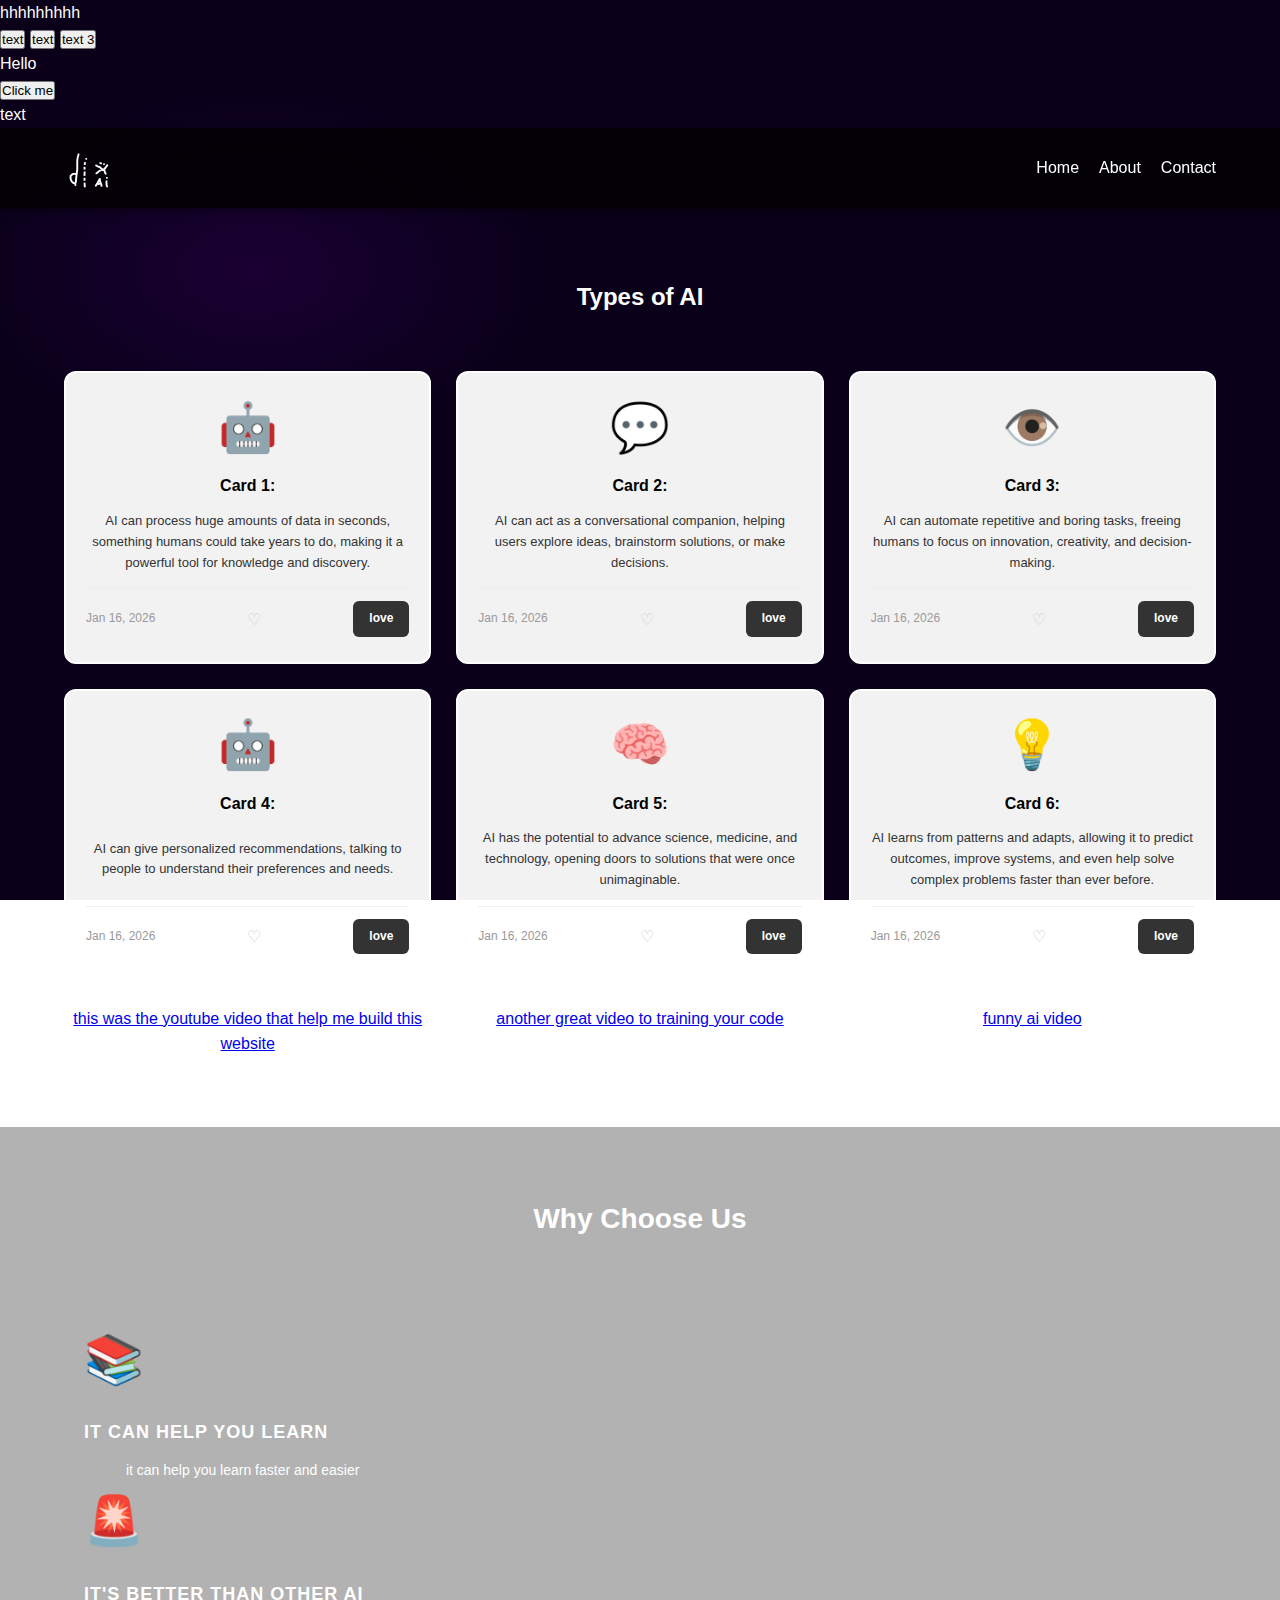
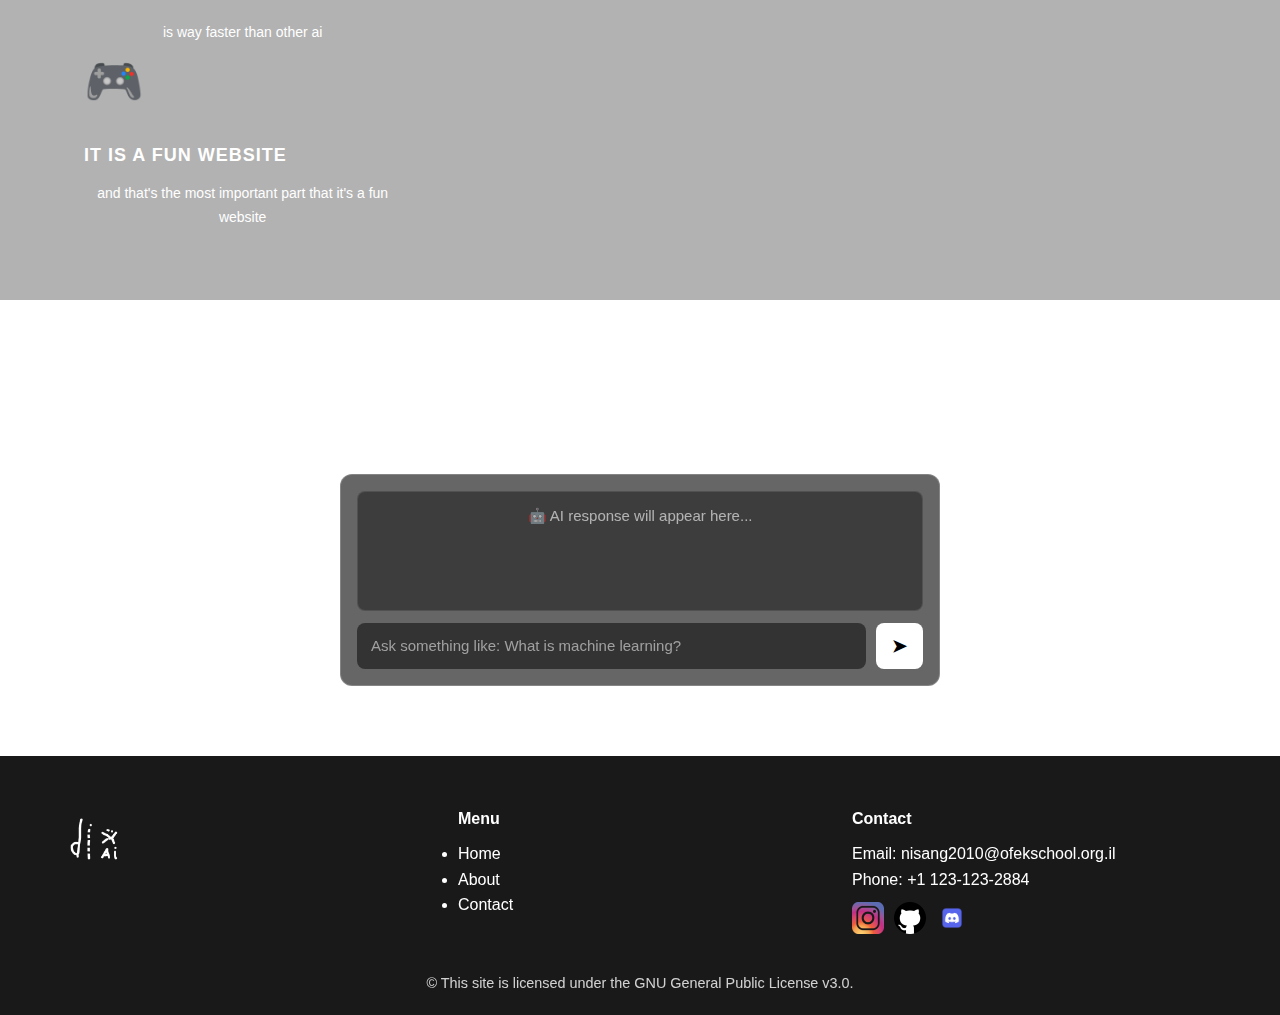
<file: index.html>
<!DOCTYPE html>
<html lang="en">
<head>
  <meta charset="UTF-8" />
  <meta name="viewport" content="width=device-width, initial-scale=1.0" />
  <title>Home</title>
  <link rel="stylesheet" href="css/style.css" />
</head>
<body>
  <p class="main">hhhhhhhhh</p>
  <button onclick="func()">text</button>
   <button onclick="func1()">text</button>
   <button onclick="func2()">text 3</button>
   <div id="toggle">Hello</div>
   <button onclick="func4()">Click me</button>
   <p id="myP" onmouseover="func5()" onmouseout="func6()"> text </p>
  <!-- Header -->
  <header class="header">
    <div class="container">
      <div class="header__wrap">
      <div class="logo">
        <img src="images/ai2.png" alt="Logo">
      </div>

      <nav class="header__menu">
        <ul>
          <li><a href="index.html">Home</a></li>
          <li><a href="about.html">About</a></li>
          <li><a href="contact.html">Contact</a></li>
        </ul>
      </nav>
      </div>
    </div>
  </header>

  <!-- Main -->
  <main>
  
    <section class="section ai-types">
      <div class="container">
        <h2>Types of AI</h2>
        <div class="ai-types-grid">

          <div class="ai-type-card">
            <div class="card-icon">🤖</div>
            <h3>Card 1:</h3>
            <p>AI can process huge amounts of data in seconds, something humans could take years to do, making it a powerful tool for knowledge and discovery.</p>
            <div class="card-footer">
              <span class="card-date">Jan 16, 2026</span>
              <a href="#" class="card-heart">♡</a>
              <a href="#" class="card-btn">love</a>
            </div>
          </div>

          <div class="ai-type-card">
            <div class="card-icon">💬</div>
            <h3>Card 2:</h3>
            <p>AI can act as a conversational companion, helping users explore ideas, brainstorm solutions, or make decisions.</p>
            <div class="card-footer">
              <span class="card-date">Jan 16, 2026</span>
              <a href="#" class="card-heart">♡</a>
              <a href="#" class="card-btn">love</a>
            </div>
          </div>

          <div class="ai-type-card">
            <div class="card-icon">👁️</div>
            <h3>Card 3:</h3>
            <p>AI can automate repetitive and boring tasks, freeing humans to focus on innovation, creativity, and decision-making.</p>
            <div class="card-footer">
              <span class="card-date">Jan 16, 2026</span>
              <a href="#" class="card-heart">♡</a>
              <a href="#" class="card-btn">love</a>
            </div>
          </div>

          <div class="ai-type-card">
            <div class="card-icon">🤖</div>
            <h3>Card 4:</h3>
            <p>AI can give personalized recommendations, talking to people to understand their preferences and needs.</p>
            <div class="card-footer">
              <span class="card-date">Jan 16, 2026</span>
              <a href="#" class="card-heart">♡</a>
              <a href="#" class="card-btn">love</a>
            </div>
          </div>

          <div class="ai-type-card">
            <div class="card-icon">🧠</div>
            <h3>Card 5:</h3>
            <p>AI has the potential to advance science, medicine, and technology, opening doors to solutions that were once unimaginable.</p>
            <div class="card-footer">
              <span class="card-date">Jan 16, 2026</span>
              <a href="#" class="card-heart">♡</a>
              <a href="#" class="card-btn">love</a>
            </div>
          </div>

          <div class="ai-type-card">
            <div class="card-icon">💡</div>
            <h3>Card 6:</h3>
            <p>AI learns from patterns and adapts, allowing it to predict outcomes, improve systems, and even help solve complex problems faster than ever before.</p>
            <div class="card-footer">
              <span class="card-date">Jan 16, 2026</span>
              <a href="#" class="card-heart">♡</a>
              <a href="#" class="card-btn">love</a>
            </div>
          </div>
              <a href="https://www.youtube.com/watch?v=G3e-cpL7ofc">this was the youtube video that help me build this website</a>
              <a href="https://www.youtube.com/watch?v=wxznTygnRfQ">another great video to training your code</a>
              <a href="https://www.youtube.com/shorts/GYZJsM7sOKU">funny ai video</a>
        </div>
      </div>
    </section>

    <section class="section features">
      <div class="container">
        <h2>Why Choose Us</h2>
        <div class="features-grid">
          <div class="feature-item">

          <div class="feature-item">
            <div class="feature-icon">📚</div>
            <h3>it can help you learn</h3>
            <p>it can help you learn faster and easier</p>
          </div>

          <div class="feature-item">
            <div class="feature-icon">🚨</div>
            <h3>it's better than other ai</h3>
            <p>is way faster than other ai</p>
          </div>
 
          <div class="feature-item">
            <div class="feature-icon">🎮</div>
            <h3>it is a fun website</h3>
            <p>and that's the most important part that it's a fun website</p>
          </div>

        </div>
      </div>
    </section>
     <section class="section">
  <div class="container">
    <h2>Ask AI Anything</h2>
    <p>Type a question about Artificial Intelligence below.</p>

    <!-- AI Chat Box -->
    <div class="ai-box">
      <div class="ai-output" id="aiOutput">
        <p class="ai-placeholder">🤖 AI response will appear here...</p>
      </div>

      <div class="ai-input">
        <input
          type="text"
          id="aiInput"
          placeholder="Ask something like: What is machine learning?"
        >
        <button onclick="askAI()">➤</button>
      </div>
    </div>

  </div>
</section>

  </main>

  <!-- Footer -->
  <footer class="footer">
    <div class="container footer__wrap">
      <div class="footer__wrap">
      <div class="footer__col">
        <img src="images/ai2.png" alt="Logo">
        <br>
      </div>
      </div>

      <div class="footer__col">
        <h4>Menu</h4>
        <nav>
          <ul>
            <li><a href="index.html">Home</a></li>
            <li><a href="about.html">About</a></li>
            <li><a href="contact.html">Contact</a></li>
          </ul>
        </nav>
      </div>

      <div class="footer__col">
        <h4>Contact</h4>
        <p>Email: nisang2010@ofekschool.org.il</p>
        <p>Phone: +1 123-123-2884</p>

        <div class="social">
          <a href="https://www.instagram.com/" target="_blank">
            <img src="images/instagram.png" alt="Instagram">
          </a>
          <a href="https://github.com/" target="_blank">
            <img src="images/github_logo_icon.webp" alt="github">
          </a>
              <a href="https://discord.com/" target="_blank">        
            <img src="images/dis.png" alt="discord">
          </a>
        </div>
      </div>

    </div>

    <p class="copyright">
      © This site is licensed under the GNU General Public License v3.0.
    </p>
  </footer>
<script src="main.js"></script>
</body>
</html>
</file>
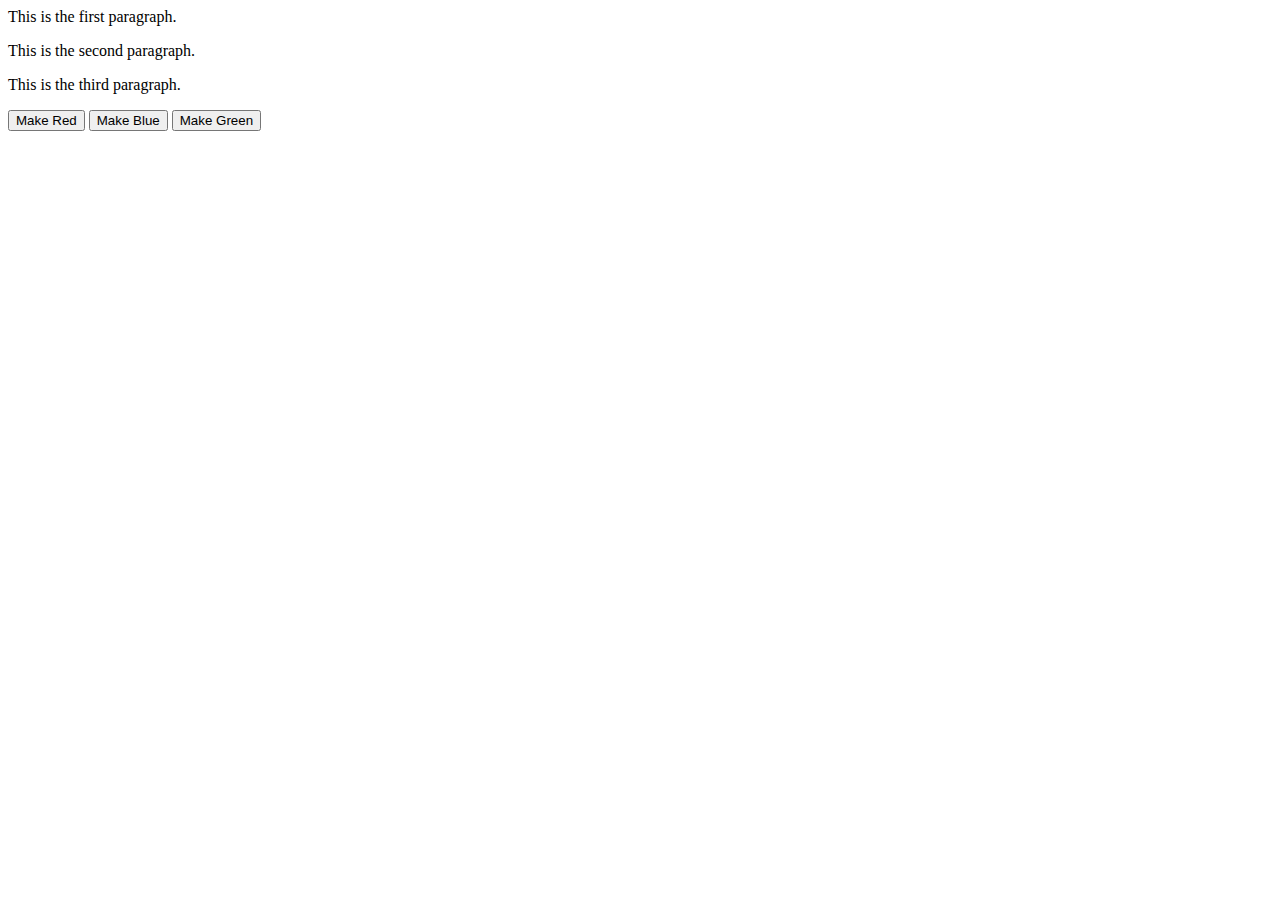
<file: index2.html>
<head>
    <title>className Example</title>
    <style>
        .red { color: red; }
        .blue { color: blue; }
        .green {color: green;}
    </style>
  </head>
  <body>
    <div id ="items">
      <p class="parag">This is the first paragraph.</p>
      <p class="parag">This is the second paragraph.</p>
      <p class="parag">This is the third paragraph.</p>
    </div>
    
    <button onClick="changeColor('red')">Make Red</button>
    <button onClick="changeColor('blue')">Make Blue</button>
    <button onClick="changeColor('green')">Make Green</button>

      <script>
          function changeColor(color) {
            console.log(color);

            let div = document.getElementById('items')
            div.className= color
          }
      </script>
  </body>
</file>
<file: css/style.css>
/* Reset */
* {
  margin: 0;
  padding: 0;
  box-sizing: border-box;
}

body {
  font-family: "Segoe UI", Arial, sans-serif;
  line-height: 1.6;
  background: radial-gradient(ellipse at 20% 30%, #1a0033 0%, #0a001a 20%), 
              radial-gradient(ellipse at 80% 70%, #0a1a2e 0%, #050a15 20%), 
              linear-gradient(135deg, #000000 0%, #0a0015 50%, #000000 100%);
  background-attachment: fixed;
  color: #ffffff;
}

.container {
  width: 90%;
  max-width: 1200px;
  margin: auto;
}

/* Header */
.header {
  background: rgba(0, 0, 0, 0.8);
  padding: 15px 0;
  box-shadow: 0 2px 8px rgba(0,0,0,0.5);
  backdrop-filter: blur(10px);
}

.header__wrap {
  display: flex;
  align-items: center;
  justify-content: space-between;
}

.logo {
  display: flex;
  align-items: center;
  gap: 10px;
  color: #ffffff;
  font-weight: bold;
}

.logo img {
  width: 50px;
}

.header__menu ul {
  list-style: none;
  display: flex;
  gap: 20px;
}

.header__menu a {
  color: #ffffff;
  text-decoration: none;
  font-weight: 500;
  transition: 0.3s;
}

.header__menu a:hover {
  color: #ffffff;
  opacity: 0.8;
}

/* Sections */
.section {
  padding: 70px 0;
  text-align: center;
}

.section h2 {
  margin-bottom: 15px;
  color: #ffffff;
}

.section p {
  max-width: 600px;
  margin: auto;
  color: #ffffff;
}

.section.alt {
  background: #eef5ef;
}

.ai-cards h2 {
  text-align: center;
  margin-bottom: 30px;
}

.cards {
  display: grid;
  grid-template-columns: repeat(auto-fit, minmax(220px, 1fr));
  gap: 20px;
}

.card {
  background: #0f172a;
  color: #e5e7eb;
  padding: 20px;
  border-radius: 14px;
  transition: transform 0.3s ease, box-shadow 0.3s ease;
}

.card h3 {
  margin-bottom: 10px;
  color: #22c55e;
}

.card p {
  font-size: 15px;
  line-height: 1.5;
}

.card:hover {
  transform: translateY(-6px);
  box-shadow: 0 10px 25px rgba(0, 0, 0, 0.4);
}

/* Footer */
.footer {
  background: rgba(0, 0, 0, 0.9);
  color: #ffffff;
  padding: 50px 0 20px;
  backdrop-filter: blur(10px);
}

.footer__wrap {
  display: grid;
  grid-template-columns: repeat(auto-fit, minmax(200px, 1fr));
  gap: 30px;
}

.footer__col img {
  width: 60px;
  margin-bottom: 10px;
}

.footer__col h4 {
  margin-bottom: 10px;
  color: #ffffff;
}

.footer a {
  color: #ffffff;
  text-decoration: none;
}

.footer a:hover {
  text-decoration: underline;
}

.social {
  display: flex;
  gap: 10px;
  margin-top: 10px;
}

.social img {
  width: 32px;
  transition: 0.3s;
}

.social img:hover {
  transform: scale(1.2);
}

.copyright {
  text-align: center;
  margin-top: 20px;
  font-size: 0.9em;
  opacity: 0.8;
}

.services__warp{
  display: flex;
  margin-top: 50px;
  gap: 20px;
  flex-wrap: wrap;
  justify-content: center;
}

.services__item{
  border-radius: 5px;
  width: 350px;
  min-height: 250px;
  flex-basis: calc(33.333% - 34px);
}

.services__item img{
  border: 2px solid black;
  border-radius: 8px;
  padding: 4px;
}

.services__item p{
  margin-top: 15px;
}
.ai-box {
  max-width: 600px;
  margin-top: 25px;
  background: rgba(0, 0, 0, 0.6);
  border-radius: 12px;
  padding: 16px;
  color: #ffffff;
  backdrop-filter: blur(10px);
  border: 1px solid rgba(255, 255, 255, 0.2);
}

.ai-output {
  min-height: 120px;
  padding: 12px;
  background: rgba(0, 0, 0, 0.4);
  border-radius: 8px;
  margin-bottom: 12px;
  font-size: 15px;
  color: #ffffff;
  border: 1px solid rgba(255, 255, 255, 0.1);
}

.ai-placeholder {
  opacity: 0.6;
}

.ai-input {
  display: flex;
  gap: 10px;
}

.ai-input input {
  flex: 1;
  padding: 12px 14px;
  border-radius: 8px;
  border: none;
  font-size: 15px;
  outline: none;
  background: rgba(0, 0, 0, 0.5);
  color: #ffffff;
}

.ai-input input::placeholder {
  color: #a0a0a0;
}

.ai-input button {
  padding: 12px 16px;
  border-radius: 8px;
  border: none;
  font-size: 18px;
  background: #ffffff;
  color: #000000;
  cursor: pointer;
  transition: 0.3s;
  font-weight: 600;
}

.ai-input button:hover {
  background: #e0e0e0;
}
.section .container {
  display: flex;
  flex-direction: column;
  align-items: center;
}

.section h2,
.section p {
  text-align: center;
}

.ai-box {
  width: 100%;
  max-width: 600px;
}

/* AI Types Grid */
.ai-types-grid {
  display: grid;
  grid-template-columns: repeat(3, 1fr);
  gap: 25px;
  margin-top: 40px;
}

.ai-type-card {
  background: rgba(255, 255, 255, 0.95);
  border-radius: 12px;
  padding: 25px 20px;
  text-align: center;
  border: 2px solid #ffffff;
  transition: transform 0.3s ease, box-shadow 0.3s ease;
  display: flex;
  flex-direction: column;
  height: 100%;
  color: #000000;
}

.ai-type-card:hover {
  transform: translateY(-8px);
  box-shadow: 0 8px 24px rgba(255, 255, 255, 0.3);
}

.card-icon {
  font-size: 48px;
  margin-bottom: 15px;
  height: 60px;
  display: flex;
  align-items: center;
  justify-content: center;
}

.ai-type-card h3 {
  color: #000000;
  margin-bottom: 12px;
  font-size: 16px;
  font-weight: 600;
}

.ai-type-card p {
  color: #333333;
  font-size: 13px;
  line-height: 1.6;
  margin-bottom: auto;
  padding-bottom: 15px;
}

.card-footer {
  display: flex;
  align-items: center;
  justify-content: space-between;
  padding-top: 12px;
  border-top: 1px solid #eee;
  gap: 10px;
}

.card-date {
  font-size: 12px;
  color: #999;
}

.card-heart {
  background: none;
  border: none;
  font-size: 16px;
  cursor: pointer;
  color: #ccc;
  transition: color 0.3s ease;
  padding: 0;
  width: 24px;
  height: 24px;
  text-decoration: none;
}

.card-heart:hover {
  color: #ff4757;
}

.card-btn {
  background: #333;
  color: white;
  border: none;
  padding: 8px 16px;
  border-radius: 6px;
  font-size: 12px;
  font-weight: 600;
  cursor: pointer;
  transition: background 0.3s ease;
  text-decoration: none;
  display: inline-block;
}

.card-btn:hover {
  background: #555;
}

/* Features Section */
.features {
  background: rgba(0, 0, 0, 0.3);
}

.features h2 {
  color: #ffffff;
  margin-bottom: 50px;
  font-size: 28px;
  font-weight: 600;
}

.features-grid {
  display: grid;
  grid-template-columns: repeat(3, 1fr);
  gap: 40px;
  margin-top: 30px;
}

.feature-item {
  text-align: left;
  padding: 0 10px;
}

.feature-icon {
  font-size: 48px;
  margin-bottom: 20px;
  display: block;
}

.feature-item h3 {
  color: #ffffff;
  font-size: 18px;
  font-weight: 700;
  margin-bottom: 12px;
  text-transform: uppercase;
  letter-spacing: 1px;
}

.feature-item p {
  color: #ffffff;
  font-size: 14px;
  line-height: 1.7;
}
.hidden {
    display: none;
}
</file>
